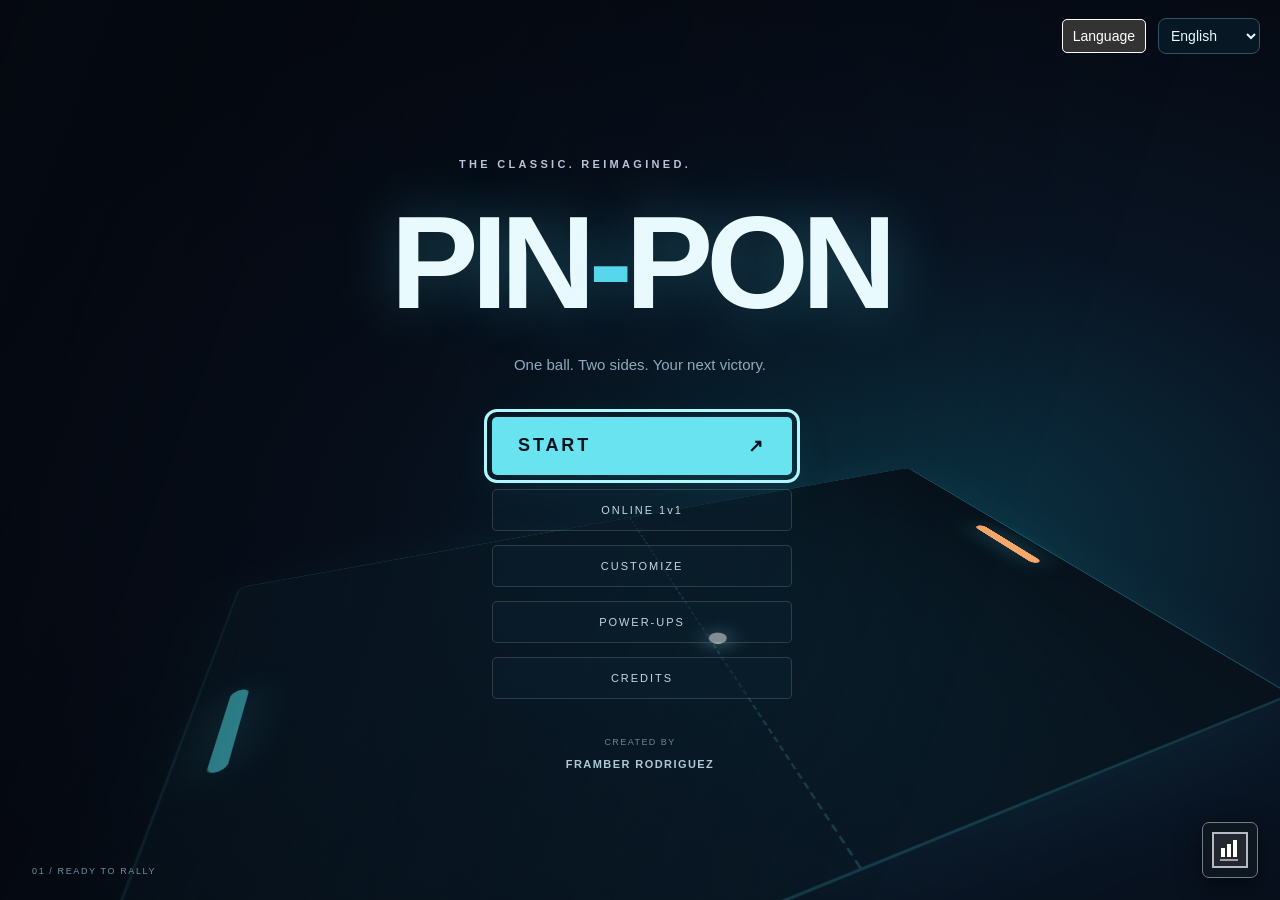
<file: index.html>
<!DOCTYPE html>
<html lang="en">
<head>
    <meta charset="UTF-8">
    <meta name="viewport" content="width=device-width, initial-scale=1.0">
    <title>PIN-PON | Framber Rodriguez</title>
    <style>
        /* --- CSS (Minor adjustments possible for new controls) --- */
        * { margin: 0; padding: 0; box-sizing: border-box; }
        :root { /* ... Color variables ... */
            --bg-color: #282c34; --game-bg: #1e1e1e; --primary-color: #fff;
            --accent-color: #ff5733; --paddle-color: #61dafb; --opponent-color: #f0db4f;
            --button-bg: #333; --star-color: rgba(255, 255, 255, 0.6);
            --win-color1: #ffc700; --win-color2: #ff5733; --win-color3: #61dafb; --win-color4: #f0db4f;
        }
        body {
            font-family: 'Segoe UI', Tahoma, Geneva, Verdana, sans-serif; background-color: var(--bg-color);
            display: flex; flex-direction: column; justify-content: center; align-items: center;
            min-height: 100vh; color: var(--primary-color);
            padding: 10px 0;
        }
        #game-container { position: relative; display: flex; flex-direction: column; align-items: center; width: 95%; max-width: 700px; }
        #game {
            position: relative; width: 100%; height: 450px; background-color: var(--game-bg);
            border: 2px solid var(--primary-color); overflow: hidden; cursor: none;
            transition: background-color 0.3s ease;
            /* Ensure game area scales nicely in fullscreen */
            margin-bottom: 15px; /* Add margin below game if controls are always visible */
        }
        /* Style for fullscreen state if needed */
        body:fullscreen #game { /* Example: Make game slightly larger in fullscreen */
           /* width: 90vw;
              height: 70vh; */
              /* Adjust as desired */
        }
        .player { position: absolute; width: 15px; height: 100px; transition: background-color 0.3s ease; }
        #player1 { left: 10px; background-color: var(--paddle-color); }
        #player2 { right: 10px; background-color: var(--opponent-color); }
        #ball { position: absolute; width: 15px; height: 15px; background-color: var(--accent-color); border-radius: 50%; transition: background-color 0.3s ease; }
        #score { position: absolute; top: 10px; left: 50%; transform: translateX(-50%); font-size: 30px; z-index: 10; }
        #modeSelection label, #options label { padding: 5px; margin-right: 5px; cursor: pointer; user-select: none; }
        #modeSelection input[type="radio"] { margin-right: 3px; cursor: pointer; }
        #controls {
            text-align: center; /* margin-top: 15px; Removed margin-top as game has margin-bottom */
            padding: 10px; background-color: rgba(0, 0, 0, 0.3);
            border-radius: 8px; width: 100%;
        }
        #options { margin: 8px 0; display: flex; flex-wrap: wrap; justify-content: center; align-items: center; gap: 10px 15px; }
        #options > div { display: inline-flex; align-items: center; }
        /* Button/Input styles (Unchanged) */
        button, select, label, input[type="number"], input[type="checkbox"], input[type="color"] { padding: 8px 10px; font-size: 14px; background-color: var(--button-bg); border: 1px solid var(--primary-color); border-radius: 5px; color: white; cursor: pointer; margin: 2px; vertical-align: middle; transition: background-color 0.2s ease; }
        button:disabled { opacity: 0.5; cursor: not-allowed; }
        input[type="color"] { padding: 2px; height: 35px; width: 50px; background-color: transparent; border: 1px solid var(--primary-color); }
        input[type="color"]::-webkit-color-swatch-wrapper { padding: 0; }
        input[type="color"]::-webkit-color-swatch { border: none; border-radius: 3px; }
        input[type="color"]::-moz-color-swatch { border: none; border-radius: 3px; }
        input[type="number"] { width: 65px; text-align: center; }
        input[type=number]::-webkit-inner-spin-button, input[type=number]::-webkit-outer-spin-button { -webkit-appearance: none; margin: 0; }
        input[type=number] { -moz-appearance: textfield; }
        button:not(:disabled):hover, select:hover, input[type="number"]:hover, input[type="color"]:hover { background-color: #555; }
        button:focus, select:focus, input[type="number"]:focus, input[type="color"]:focus { outline: 2px solid var(--accent-color); outline-offset: 2px; }
        input[type="checkbox"], input[type="radio"] { margin-right: 5px; cursor: pointer; vertical-align: middle; width: auto; padding: 0; }
        #instructions { margin-top: 10px; font-size: 13px; color: #ccc; min-height: 45px; line-height: 1.4; }
        /* Particle/Win styles (Unchanged) */
        .particle { position: absolute; width: 3px; height: 3px; border-radius: 50%; background-color: var(--star-color); animation: particleAnimation 5s linear infinite; pointer-events: none; z-index: -1; }
        @keyframes particleAnimation { 0% { transform: translate(0, 0); opacity: 0.8; } 100% { transform: translate(calc(var(--particle-vx) * 500px), calc(var(--particle-vy) * 500px)); opacity: 0; } }
        .win-particle { position: absolute; width: 6px; height: 10px; border-radius: 2px; pointer-events: none; z-index: 20; opacity: 1; }
        @keyframes win-explode { 0% { transform: translate(0, 0) rotate(0deg); opacity: 1; } 100% { transform: translate(calc(var(--vx) * 250px), calc(var(--vy) * 250px + 150px)) rotate(720deg); opacity: 0; } }
    #game { touch-action: none; }
        header { text-align: center; margin-bottom: 16px; }
        header a { color: #61dafb; }
    
[hidden] { display: none !important; }
body { background: #050a17; }
#intro-screen, #main-menu { position: fixed; inset: 0; z-index: 100; background: #050a17; display: flex; flex-direction: column; align-items: center; justify-content: center; padding: 24px; text-align: center; gap: 18px; }
#intro-screen video { width: min(960px,100%); max-height: 70vh; object-fit: contain; border-radius: 20px; }
#main-menu h1 { font-size: clamp(42px,10vw,88px); color: #61dafb; letter-spacing: .08em; }
.menu-action { padding: 15px 32px; border-radius: 12px; background: #61dafb; color: #050a17; font-weight: bold; font-size: 18px; min-width: 220px; }
#main-menu p { color: #b8c4d9; max-width: 480px; line-height: 1.6; }
#game-container { margin: auto; }
#game::after { content: ''; position: absolute; left: 50%; top: 0; bottom: 0; border-left: 2px dashed #ffffff35; pointer-events: none; }
#game.editing, #game.editing .player, #game.editing #ball { cursor: pointer; }
#game.editing .player, #game.editing #ball { outline: 2px solid #ffffff65; outline-offset: 4px; }
.selected-object { outline: 3px solid #61dafb !important; outline-offset: 4px; }
#color-editor { padding: 14px; width: 100%; border: 1px solid #61dafb; border-radius: 12px; margin-bottom: 12px; }
#color-editor p { margin: 8px; }
#game-toolbar { margin-bottom: 12px; }
@media(max-width: 500px) { #game { height: 360px; } }

body { margin:0; background:#060b14; color:#eff7ff; font-family: "Segoe UI", sans-serif; }
button { border:1px solid #ffffff26; font-family:inherit; transition: transform .2s, background .2s; }
button:focus-visible { outline:3px solid #b0f6ff; outline-offset:5px; }
button:hover { transform:translateY(-2px); }
#intro-screen { padding:0; background:#030710; }
#intro-screen video { width:100%; height:100%; max-height:none; border-radius:0; object-fit:contain; }
.intro-caption { position:absolute; bottom:28px; left:5vw; right:5vw; display:flex; justify-content:space-between; align-items:center; gap:12px; color:#ffffff8c; font-size:11px; letter-spacing:.2em; }
#intro-start { background:#07101caa; border-color:#ffffff30; color:white; font-size:11px; letter-spacing:.12em; padding:12px 18px; }
#main-menu { overflow:hidden; background: radial-gradient(ellipse at 70% 60%,#0b3545 0%,#091423 40%,#050911 80%); padding:clamp(20px,5vw,70px); }
#main-menu::before { content:''; position:absolute; inset:0; background:linear-gradient(110deg,#050911cc,transparent 75%); z-index:1; }
.menu-content { position:relative; z-index:2; width:min(650px,100%); }
.eyebrow { font-size:11px; font-weight:600; letter-spacing:.3em; color:#73daef; }
#main-menu h1 { font-size:clamp(58px,12vw,132px); line-height:1.05; margin:20px 0; font-weight:900; letter-spacing:-.055em; color:#e9faff; text-shadow:0 0 60px #53d8ec50; }
#main-menu h1 span { color:#57d7eb; }
#main-menu .menu-tagline { margin:0 auto 38px; font-size:15px; color:#8eabbd; }
.menu-buttons { display:flex; flex-direction:column; gap:10px; width:min(300px,100%); margin:auto; }
.menu-action { width:100%; background:#68e3ef; color:#03131e; border:0; padding:18px 26px; font-weight:800; font-size:18px; letter-spacing:.16em; border-radius:5px; min-width:0; box-shadow:0 10px 40px #38cee820; display:flex; align-items:center; justify-content:space-between; }
.menu-action:hover { background:#9bf4fa; }
.menu-secondary { width:100%; border-radius:5px; padding:14px; background:#0e213166; color:#c3d8e4; font-size:11px; letter-spacing:.18em; }
#main-menu .creator-line { font-size:9px; color:#6c8596; letter-spacing:.16em; margin:34px auto 0; }
.creator-line strong { color:#aec8d5; display:block; font-size:11px; margin-top:7px; }
.menu-corner { position:absolute; bottom:24px; left:32px; font-size:9px; letter-spacing:.18em; color:#6b94a2; z-index:2; }
.menu-court { position:absolute; width:900px; height:550px; border:2px solid #46dbeb30; background:linear-gradient(90deg,#0f41503b,#06111b); transform:perspective(600px) rotateX(52deg) rotateZ(-22deg); top:40%; left:20%; box-shadow:0 0 100px #36bfd811; border-radius:10px; }
.menu-court::before { content:''; position:absolute; left:50%; height:100%; border-left:2px dashed #5ddbe633; }
.menu-court i,.menu-court b { position:absolute; width:14px; height:100px; border-radius:8px; top:35%; background:#4fe3ee; box-shadow:0 0 40px #4fe3ee70; }
.menu-court i { left:25px; }.menu-court b { right:25px; background:#f7a869; }
.menu-court em { position:absolute; width:18px; height:18px; border-radius:50%; top:50%; background:white; box-shadow:0 0 25px #9feefb; animation:menu-rally 7s ease-in-out infinite alternate; }
@keyframes menu-rally { from { left:8%; top:20%; } to { left:89%; top:70%; } }
#game-header { margin:20px auto; width:95%; max-width:700px; }
#game-header h1 { letter-spacing:.08em; font-size:30px; margin:6px; }
#game-header p { font-size:12px; color:#87a2b4; }
#game { border-color:#8dbcc84d; border-radius:12px; box-shadow:0 20px 80px #0007; }
#controls { background:#0d1927; border:1px solid #223548; border-radius:12px; }
#controls label { background:transparent; border:0; color:#9bb5c6; }
#controls button,#game-toolbar button { background:#142a3c; color:#c5e5ee; border-color:#315067; border-radius:6px; }
#controls #startButton { background:#68e3ef; color:#03131e; font-weight:800; }
#settings-panel { border-top:1px solid #ffffff12; padding-top:12px; }
#settings-panel summary { cursor:pointer; font-size:11px; letter-spacing:.12em; color:#9bc0d2; padding:8px; }
#color-editor { background:#0d1927; border-color:#315067; font-size:13px; }
#credits-screen { position:fixed; inset:0; z-index:110; background:#020408; text-align:center; overflow:hidden; }
#close-credits { position:absolute; top:22px; left:24px; z-index:2; background:#111a25; color:#b6ccdb; font-size:11px; letter-spacing:.12em; padding:12px; }
.credits-mask { height:100%; overflow:hidden; mask-image:linear-gradient(transparent,black 15%,black 85%,transparent); }
#credits-roll { margin:auto; width:min(540px,90%); padding-top:100vh; padding-bottom:100vh; }
#credits-roll.rolling { animation:credits-scroll 36s linear forwards; }
@keyframes credits-scroll { from { transform:translateY(0); } to { transform:translateY(-100%); } }
#credits-roll h2 { font-size:clamp(50px,10vw,84px); color:#81e7ef; letter-spacing:.04em; margin:30px 0 75px; }
#credits-roll h3 { font-size:28px; font-weight:500; margin:16px 0 80px; }
#credits-roll p { color:#c2cdd8; font-size:16px; line-height:2; margin:16px 0 75px; }
#credits-roll .credits-role { font-size:10px; color:#6dbdcf; letter-spacing:.25em; margin-bottom:14px; }
#credits-roll .credits-end { color:#546e80; font-size:11px; letter-spacing:.2em; }
.credits-caption { position:absolute; bottom:18px; width:100%; color:#526170; font-size:9px; letter-spacing:.18em; }
@media(prefers-reduced-motion:reduce) { .menu-court em { animation:none; } #credits-roll.rolling { animation:none; padding-top:80px; } .credits-mask { overflow:auto; } }
@media(max-width:500px) { #main-menu h1 { font-size:64px; } .intro-caption span { font-size:8px; letter-spacing:.1em; } #game-toolbar button { font-size:12px; } }

/* Cinematic arena: color customization controls the surface below the lighting. */
#game-container { max-width:900px; }
#game-header { max-width:900px; }
#game { height:480px; background-image:radial-gradient(ellipse at 50% 42%,#73eaff10,transparent 70%),linear-gradient(#69dcef08 1px,transparent 1px),linear-gradient(90deg,#69dcef08 1px,transparent 1px); background-size:auto,44px 44px,44px 44px; border:2px solid #51dce875; border-radius:18px; box-shadow:0 0 0 7px #2ac3dd05,0 0 38px #32d8ee18,inset 0 0 65px #020b1675,0 25px 90px #0009; }
#game::before { content:''; position:absolute; inset:20px; border:1px solid #c7f6ff10; border-radius:8px; pointer-events:none; }
#game::after { border-left:2px dashed #7ee8f23d; box-shadow:0 0 12px #49dbec18; }
.player { border-radius:7px; background-image:linear-gradient(90deg,#ffffff60,transparent 65%); box-shadow:0 0 12px currentColor,0 0 32px currentColor; z-index:3; }
#ball { background-image:radial-gradient(circle at 32% 28%,#fff9,transparent 70%); box-shadow:0 0 12px currentColor,0 0 30px currentColor; z-index:4; }
#score { top:22px; font-size:38px; letter-spacing:.13em; font-weight:300; color:#d8f6ff; padding:7px 20px; background:#06131e85; border:1px solid #7bddf022; border-radius:12px; backdrop-filter:blur(8px); text-shadow:0 0 20px #a0edff50; }
.ball-trail { position:absolute; border-radius:50%; pointer-events:none; z-index:2; background:#e8fcff; width:12px; height:12px; }
.impact-ring { position:absolute; border:2px solid var(--impact-color); border-radius:50%; width:18px; height:18px; margin:-9px; pointer-events:none; z-index:5; animation:arena-impact .42s ease-out forwards; box-shadow:0 0 14px var(--impact-color); }
@keyframes arena-impact { from { transform:scale(.4); opacity:.95; } to { transform:scale(3.5); opacity:0; } }
#game-toolbar { display:flex; width:100%; justify-content:space-between; gap:12px; }
#game-toolbar button { font-size:11px; letter-spacing:.08em; padding:11px 16px; }
#controls { margin-top:8px; background:linear-gradient(130deg,#102637,#091421); padding:16px; }
#controls #modeSelection { display:flex; justify-content:center; align-items:center; gap:8px; }
#instructions { color:#729dad; font-size:11px; margin-top:15px; }
@media(max-width:600px) { #game { height:390px; } #score { font-size:26px; top:14px; } #controls { padding:10px; } }
@media(prefers-reduced-motion:reduce) { .ball-trail { display:none; } .impact-ring { animation:none; display:none; } }
#game-toolbar #stopButton { border-color:#65dbe75c; min-width:95px; }
@media(max-width:500px) { #game-toolbar { gap:5px; } #game-toolbar button { padding:10px 8px; font-size:10px; } #game-toolbar #stopButton { min-width:70px; } }

#score { background:#07111f !important; color:#fff !important; border:1px solid #9aeafa !important; text-shadow:none; box-shadow:0 3px 18px #0007; backdrop-filter:none; }
#score span { color:#fff; }
#powers-screen { position:fixed; inset:0; z-index:115; overflow:auto; padding:30px 16px; background:radial-gradient(ellipse at top,#163348,#050911 75%); display:flex; justify-content:center; align-items:flex-start; }
.powers-panel { width:min(760px,100%); margin:auto; text-align:center; }
.powers-panel h2 { font-size:clamp(32px,7vw,58px); letter-spacing:.05em; margin:14px 0; }
.powers-panel>p { color:#9bb4c7; line-height:1.6; font-size:13px; }
.power-actions { margin:20px 0; display:flex; justify-content:center; gap:12px; }
#powers-grid { display:grid; grid-template-columns:repeat(3,1fr); gap:12px; margin:20px 0; }
.power-card { cursor:pointer; text-align:left; display:flex; gap:12px; align-items:flex-start; padding:18px; border:1px solid #355062; background:#0b1d2b; border-radius:12px; }
.power-card:has(input:checked) { border-color:#68e3ef; background:#123a48; box-shadow:0 0 20px #4ecbe818; }
.power-card input { margin-top:5px; accent-color:#68e3ef; }
.power-card strong { display:block; font-size:15px; margin:8px 0; color:#effcff; }
.power-card small { display:block; color:#9bb4c7; line-height:1.5; font-size:11px; }
.power-card .power-symbol { font-size:24px; color:#84eff8; }
#powers-done { max-width:260px; margin:24px auto; justify-content:center; }
#power-status { font-size:11px; color:#a2dce8; letter-spacing:.06em; min-height:18px; text-align:center; }
.power-pickup { position:absolute; width:34px; height:34px; border-radius:9px; background:#102035; color:#fff; border:2px solid #c08aff; box-shadow:0 0 20px #b763ff88; display:grid; place-items:center; font-weight:800; font-size:19px; pointer-events:none; z-index:6; }
@media(max-width:600px) { #powers-grid { grid-template-columns:repeat(2,1fr); } .power-card { padding:12px; gap:5px; } }
</style>
<link rel="stylesheet" href="experience.css?v=online-20261012">
<link rel="stylesheet" href="matchmaking.css?v=online-20261012">
<script src="config.js"></script>
<script defer src="i18n.js?v=online-20261012"></script>
<script defer src="matchmaking-i18n.js?v=online-20261012"></script>
<script defer src="experience.js?v=online-20261012"></script>
<script defer src="matchmaking.js?v=online-20261012"></script>
</head>
<body>
<div id="language-bar"><label for="language-select">Language</label><select id="language-select" aria-label="Language"><option value="en">English</option><option value="es">Español</option><option value="fr">Français</option><option value="pt">Português</option><option value="de">Deutsch</option><option value="it">Italiano</option><option value="ar">العربية</option><option value="hi">हिन्दी</option><option value="zh">中文</option><option value="ja">日本語</option></select></div>
<button id="menu-leaderboard" aria-label="GLOBAL LEADERBOARD" aria-haspopup="dialog" aria-controls="online-screen">
<svg viewBox="0 0 40 40" width="40" height="40" aria-hidden="true" focusable="false"><rect x="3" y="3" width="34" height="34" fill="#232830" stroke="#b7bac2" stroke-width="2"/><path d="M11 27V18h4v9zm6 0V14h4v13zm6 0V10h4v17z" fill="#fff"/><path d="M10 30h18" stroke="#c5c9d1" stroke-width="1.5"/></svg>
<span class="leaderboard-hint">GLOBAL LEADERBOARD</span></button>
<section id="intro-screen" aria-label="Pong introduction">
<video id="intro-video" autoplay muted playsinline preload="auto" aria-label="Ten-second cinematic Pong introduction"><source src="assets/pong-intro-v2.mp4" type="video/mp4"></video>
<div class="intro-caption"><span>FRAMBER RODRIGUEZ PRESENTS</span><button id="intro-start">SKIP INTRO ↗</button></div>
</section>
<section id="main-menu" hidden aria-label="Main menu">
<div class="menu-court" aria-hidden="true"><i></i><b></b><em></em></div>
<div class="menu-content"><p class="eyebrow">THE CLASSIC. REIMAGINED.</p><h1>PIN<span>-</span>PON</h1><p class="menu-tagline">One ball. Two sides. Your next victory.</p>
<div class="menu-buttons"><button class="menu-action" id="menu-play">START <span aria-hidden="true">↗</span></button><button class="menu-secondary" id="menu-online">ONLINE 1v1</button><button class="menu-secondary" id="menu-customize">CUSTOMIZE</button><button class="menu-secondary" id="menu-powers">POWER-UPS</button><button class="menu-secondary" id="menu-credits">CREDITS</button></div>
<p class="creator-line">CREATED BY <strong>FRAMBER RODRIGUEZ</strong></p></div>
<span class="menu-corner" aria-hidden="true">01 / READY TO RALLY</span>
</section>
<section id="credits-screen" hidden aria-label="Movie-style credits">
<button id="close-credits">← MAIN MENU</button><div class="credits-mask"><div id="credits-roll">
<p class="eyebrow">A FRAMBER RODRIGUEZ GAME</p><h2>PIN-PON</h2>
<p class="credits-role">CREATOR &amp; GAME DIRECTOR</p><h3>Framber Rodriguez</h3>
<p class="credits-role">DESIGN &amp; DEVELOPMENT</p><p>Framber Rodriguez</p>
<p class="credits-role">THE ARENA</p><p>One ball. Two sides. Your next victory.</p>
<p class="credits-role">GAME MODES</p><p>Solo vs AI · Local two-player</p><p>Five difficulty levels</p>
<p class="credits-role">COMBAT &amp; POWER-UPS</p><p>Giant Paddle · Quick Paddle · Slow Motion</p><p>Mega Ball · Shield · Multiball</p><p>Random drops. Your rules.</p>
<p class="credits-role">MAKE IT YOURS</p><p>Custom tables, paddles and ball colors</p><p>Keyboard and touch controls</p>
<p class="credits-role">THE GLOBAL CHALLENGE</p><p>Compete in your difficulty category</p><p>Sign in to save your results</p>
<p class="credits-role">ENGINE &amp; TECHNOLOGY</p><p>HTML · CSS · JavaScript · Supabase</p>
<p class="credits-role">SPECIAL THANKS</p><p>To every player who keeps the rally alive</p>
<h3>Thank you for playing.</h3><p class="credits-end">PIN-PON · 2026 · Framber Rodriguez</p>
</div></div><p class="credits-caption">Scroll or drag to explore · Auto-roll resumes · Esc to return</p>
</section>
<section id="powers-screen" hidden aria-label="Power-ups menu"><div class="powers-panel"><p class="eyebrow">BUILD YOUR MATCH</p><h2>POWER-UPS</h2><p>Choose the items that can appear. Hit an item with the ball to claim it for the last player who touched the ball.</p><div class="power-actions"><button id="powers-all">ALL ON</button><button id="powers-none">ALL OFF</button></div><div id="powers-grid"></div><p id="powers-summary" role="status"></p><p class="power-note">Items appear at random times and positions during live rallies. There is no score trigger or fixed schedule. Pausing also pauses items and effects.</p><button id="powers-done" class="menu-action">DONE</button></div></section>
<header id="game-header" hidden><span class="eyebrow">FRAMBER RODRIGUEZ</span><h1>PIN-PON</h1><p>↑ / ↓ or W / S to move · Space to serve · Drag to play on touchscreens</p></header>
    <audio id="backgroundMusic" loop></audio>
    <div id="game-container" hidden>
<div id="game-toolbar"><button id="back-menu">Main Menu</button><button id="stopButton" disabled>STOP</button><button id="customize-button">Customize Colors</button></div>
<div id="color-editor" hidden><p id="color-hint">Select the table, ball or either paddle.</p><label id="selected-color-label" for="selected-color" hidden>Selected object color</label><input id="selected-color" type="color" hidden><button id="finish-customize">Done</button></div>
        <div id="game">
            <div id="score" role="status" aria-live="polite"><span id="player1Score">0</span> - <span id="player2Score">0</span></div>
            <div id="player1" class="player"></div>
            <div id="player2" class="player"></div>
            <div id="ball"></div>
        </div>
        <p id="power-status" role="status" aria-live="polite">POWER-UPS · ON</p><div id="controls" aria-label="Game Controls">
             <div id="modeSelection">
                 <input type="radio" name="gameMode" value="1p" id="mode1P" checked> <label for="mode1P">1 Player</label>
                 <input type="radio" name="gameMode" value="2p" id="mode2P"> <label for="mode2P">2 Players</label>
             </div>
             <hr style="margin: 8px 0; border-color: #555;">
             <details id="settings-panel"><summary>MATCH SETTINGS</summary><div id="options">
                 <div> <label for="difficultySelect">AI Difficulty:</label> <select id="difficultySelect"> <option value="easy">Easy</option> <option value="normal" selected>Normal</option> <option value="hard">Hard</option> <option value="veryHard">Very Hard</option> <option value="impossible">Impossible</option> </select> </div>
                 <div> <label for="winScoreInput">Win Score:</label> <input type="number" id="winScoreInput" value="10" min="1" max="1000" step="1"> </div>
                 <div> <label for="pointsPerScoreInput">Points/Score:</label> <input type="number" id="pointsPerScoreInput" value="1" min="1" max="1000" step="1"> </div>
                 <div> <label> <input type="checkbox" id="possessionToggle" checked> Serve on Score </label> </div>
                 <div hidden> <label for="player1ColorPicker">P1 Color:</label> <input type="color" id="player1ColorPicker" value="#61dafb"> </div>
                 <div hidden> <label for="player2ColorPicker">P2/AI Color:</label> <input type="color" id="player2ColorPicker" value="#f0db4f"> </div>
                 <div hidden> <label for="ballColorPicker">Ball Color:</label> <input type="color" id="ballColorPicker" value="#e8fcff"> </div>
                 <div hidden> <label for="backgroundColorPicker">BG Color:</label> <input type="color" id="backgroundColorPicker" value="#071e2b"> </div>
                 <div hidden>
                    <label for="musicSelect">Music:</label>
                    <select id="musicSelect">
                        </select>
                 </div>
             </div>
             </details><hr style="margin: 8px 0; border-color: #555;">
            <button id="startButton">START MATCH</button>
            <button id="resetButton">RESET</button><button id="match-powers">POWER-UPS</button>
            <button id="undoButton" disabled>Undo Point</button>
            <button id="toggleMusicButton" hidden>Play Music</button> <button id="fullscreenButton">Fullscreen</button> <div id="instructions"> </div>
        </div>
    </div>
    <script>
        document.addEventListener("DOMContentLoaded", () => {
            // --- Elements & Constants ---
            const game = document.getElementById("game");
            const player1El = document.getElementById("player1");
            const player2El = document.getElementById("player2");
            const ballEl = document.getElementById("ball");
            const controlsEl = document.getElementById("controls");
            const startButton = document.getElementById("startButton");
            const stopButton = document.getElementById('stopButton');
            let canResumeMatch = false;
            const resetButton = document.getElementById("resetButton");
            const undoButton = document.getElementById("undoButton");
            const difficultySelect = document.getElementById("difficultySelect");
            const possessionToggle = document.getElementById("possessionToggle");
            const toggleMusicButton = document.getElementById("toggleMusicButton"); // Correct ID
            const fullscreenButton = document.getElementById("fullscreenButton"); // NEW FS Button Ref
            const musicSelect = document.getElementById("musicSelect");       // NEW Music Select Ref
            const backgroundMusic = document.getElementById("backgroundMusic"); // NEW Audio Element Ref
            const instructionsEl = document.getElementById("instructions");
            const modeSelectionRadios = document.querySelectorAll('input[name="gameMode"]');
            const winScoreInput = document.getElementById('winScoreInput');
            const pointsPerScoreInput = document.getElementById('pointsPerScoreInput');
            const gameContainer = document.getElementById('game-container');
            const player1ScoreEl = document.getElementById("player1Score");
            const player2ScoreEl = document.getElementById("player2Score");
            const player1ColorPicker = document.getElementById('player1ColorPicker');
            const player2ColorPicker = document.getElementById('player2ColorPicker');
            const ballColorPicker = document.getElementById('ballColorPicker');
            const backgroundColorPicker = document.getElementById('backgroundColorPicker');
            // --- Music Track Data (Replace srcs with your actual file paths!) ---
            const musicTracks = [{ name: "None (music files not included)", src: "" }];
            // --- Game Constants --- (Same)
            const PADDLE_HEIGHT = 100; const PADDLE_WIDTH = 15; const BALL_SIZE = 15;
            const PLAYER_SPEED = 6; const MAX_BOUNCE_ANGLE = Math.PI / 4;
            const INITIAL_BALL_SPEED = 5; const BALL_SPEED_INCREASE = 0.2;
            const WIN_PARTICLE_COUNT = 40;
             // --- Game State --- (Same)
             let player1, player2, ball, ai;
             let score = [0, 0]; let lastUpdate = 0; let gameRunning = false;
             let ballPossessionOnScore = true; let keysPressed = {};
             let currentBallSpeed = INITIAL_BALL_SPEED; let gameMode = '1p';
             let winScoreLimit = 10; let pointsPerScoreValue = 1;
             let animationFrameId = null; let framesSinceStart = 0;
             let lastScoreState = null;
             // --- Basic Element Check ---
             // Added checks for new audio/music elements
              if (!game || !player1El || !player2El || !ballEl || !controlsEl || !startButton || !resetButton || !undoButton || !toggleMusicButton || !fullscreenButton || !musicSelect || !backgroundMusic /* ... other elements ... */) {
                 console.error("FATAL: Core game, control, or music elements not found! Check HTML IDs.");
                 alert("Error initializing game elements. Check console (F12).");
                 return;
              }
             const powerCatalog = [
                { id:'giant', name:'Giant Paddle', symbol:'↕', description:'A taller paddle for 7 seconds.' },
                { id:'quick', name:'Quick Paddle', symbol:'⚡', description:'Move faster for 7 seconds.' },
                { id:'slow', name:'Slow Motion', symbol:'◷', description:'The ball slows down for 7 seconds.' },
                { id:'bigball', name:'Mega Ball', symbol:'●', description:'A larger ball for 7 seconds.' },
                { id:'shield', name:'Shield', symbol:'◇', description:'Block one missed ball within 8 seconds.' },
                { id:'multiball', name:'Multiball', symbol:'×10', description:'Ten balls. No timer. Missed balls disappear until one remains.' }
            ];
            const enabledPowers = new Set(powerCatalog.map(p => p.id));
            let extraBalls = [];
            let pickup = null;
            let powerClock = 0;
            let lastHitter = null;
            let activeEffects = [];
            let powerReturnToMenu = true;
            const powerScreen = document.getElementById('powers-screen');
            const powerGrid = document.getElementById('powers-grid');
            const powerStatus = document.getElementById('power-status');
            const powerSummary = document.getElementById('powers-summary');
            powerCatalog.forEach(power => {
                const label = document.createElement('label'); label.className = 'power-card';
                label.innerHTML = `<input type="checkbox" checked value="${power.id}" aria-label="${power.name}"><span><span class="power-symbol" aria-hidden="true">${power.symbol}</span><strong>${power.name}</strong><small>${power.description}</small></span>`;
                label.querySelector('input').addEventListener('change', e => {
                    if (rankedMatch && (gameRunning || canResumeMatch)) rankedMatch.changed = true;
                    if (e.target.checked) enabledPowers.add(power.id); else enabledPowers.delete(power.id);
                    if (!e.target.checked && power.id === 'multiball') clearExtraBalls();
                    if (!e.target.checked) activeEffects = activeEffects.filter(effect => effect.id !== power.id);
                    if (pickup && !enabledPowers.has(pickup.id)) removePickup();
                    applyPowerDimensions(); updatePowerSummary(); updatePowerStatus();
                });
                powerGrid.appendChild(label);
            });
            function updatePowerSummary() {
                powerSummary.textContent = enabledPowers.size ? `${enabledPowers.size} of ${powerCatalog.length} power-ups enabled` : 'All power-ups OFF · Classic Pong';
            }
            function removePickup() { if (pickup) pickup.el.remove(); pickup = null; }
            function resetPowerMatch() {
                clearExtraBalls(); removePickup(); activeEffects = []; powerClock = 0; lastHitter = null;
                applyPowerDimensions(); updatePowerStatus();
            }
            function applyPowerDimensions() {
                if (!player1 || !player2 || !ball || game.clientHeight < 1) return;
                for (const paddle of [player1,player2]) {
                    const giant = activeEffects.some(e => e.id === 'giant' && e.side === paddle.side);
                    paddle.height = Math.min(giant ? 155 : PADDLE_HEIGHT, game.clientHeight);
                    paddle.speed = PLAYER_SPEED * (activeEffects.some(e => e.id === 'quick' && e.side === paddle.side) ? 1.6 : 1);
                    paddle.el.style.height = paddle.height + 'px'; paddle.move(0);
                    paddle.el.style.outline = activeEffects.some(e => e.id === 'shield' && e.side === paddle.side) ? '2px solid #c08aff' : '';
                }
                for (const current of getLiveBalls()) {
                    current.size = activeEffects.some(e => e.id === 'bigball') ? 26 : BALL_SIZE;
                    current.el.style.width = current.el.style.height = current.size + 'px';
                    current.el.style.backgroundColor = ballColorPicker.value;
                    current.el.style.color = ballColorPicker.value;
                    current.y = Math.max(0,Math.min(current.y,game.clientHeight-current.size));
                }
            }
            function updatePowerStatus() {
                const text = activeEffects.map(e => `${e.side === 'left' ? 'P1' : (gameMode === '1p' ? 'AI' : 'P2')} · ${powerCatalog.find(p => p.id === e.id).name}`);
                if (extraBalls.length) text.push('Multiball: ' + (extraBalls.length + 1));
                powerStatus.textContent = text.length ? text.join('  |  ') : (enabledPowers.size ? 'POWER-UPS · RANDOM ITEMS ON' : 'CLASSIC MODE · POWER-UPS OFF');
            }
            function spawnPowerPickup() {
                const pool = powerCatalog.filter(p => enabledPowers.has(p.id) && (p.id !== 'multiball' || !extraBalls.length));
                if (!pool.length) return;
                const power = pool[Math.floor(Math.random() * pool.length)];
                const x = game.clientWidth * (.2 + Math.random() * .6);
                const y = 100 + Math.random() * Math.max(1,game.clientHeight - 160);
                const el = document.createElement('div'); el.className = 'power-pickup';
                el.textContent = power.symbol; el.setAttribute('aria-label',power.name);
                el.style.left = x + 'px'; el.style.top = y + 'px'; game.appendChild(el);
                pickup = { id:power.id, x,y,el,expires:powerClock+9000 };
            }
            function updatePowers(deltaTime) {
                powerClock += deltaTime;
                const before = activeEffects.length;
                activeEffects = activeEffects.filter(e => e.until > powerClock);
                if (before !== activeEffects.length) { applyPowerDimensions(); updatePowerStatus(); }
                if (pickup && powerClock >= pickup.expires) removePickup();
                if (!ball.owner && enabledPowers.size && !pickup && Math.random() < 1-Math.exp(-deltaTime/8500)) spawnPowerPickup();
                if (!pickup) return;
                const collector = getLiveBalls().find(current => !current.owner && current.x + current.size >= pickup.x && current.x <= pickup.x + 34 && current.y + current.size >= pickup.y && current.y <= pickup.y + 34);
                if (!collector) return;
                const side = collector.lastHitter ? collector.lastHitter.side : (collector.velocity[0] > 0 ? 'left' : 'right');
                const id = pickup.id;
                emitImpact(pickup.x+17,pickup.y+17,'#c08aff'); removePickup();
                if (id === 'multiball') spawnMultiball(collector);
                else {
                    activeEffects = activeEffects.filter(e => !(e.id === id && (id === 'slow' || id === 'bigball' || e.side === side)));
                    activeEffects.push({id,side,until:powerClock+(id === 'shield' ? 8000 : 7000)});
                }
                applyPowerDimensions(); updatePowerStatus();
            }
            function useShield(current = ball) {
                const side = current.x <= 0 ? 'left' : (current.x+current.size >= game.clientWidth ? 'right' : null);
                const effect = activeEffects.find(e => e.id === 'shield' && e.side === side);
                if (!effect) return false;
                activeEffects = activeEffects.filter(e => e !== effect);
                current.x = side === 'left' ? 1 : game.clientWidth-current.size-1;
                current.velocity[0] = (side === 'left' ? 1 : -1) * Math.abs(current.velocity[0]);
                emitImpact(side === 'left' ? 0 : game.clientWidth,current.y+current.size/2,'#c08aff');
                applyPowerDimensions(); updatePowerStatus(); return true;
            }
            function getLiveBalls() { return ball ? [ball,...extraBalls] : []; }
            function clearExtraBalls() {
                extraBalls.forEach(current => current.el.remove()); extraBalls = [];
            }
            function spawnMultiball(seed = ball) {
                if (!seed || seed.owner || extraBalls.length) return;
                const speed = Math.min(14,Math.max(INITIAL_BALL_SPEED,Math.hypot(...seed.velocity)));
                const heading = Math.atan2(seed.velocity[1],seed.velocity[0]);
                for (let i=1;i<10;i++) {
                    const el=document.createElement('div');el.className='extra-ball';el.setAttribute('aria-hidden','true');game.appendChild(el);
                    const current=Object.create(Ball.prototype);
                    current.el=el;current.size=seed.size;current.owner=null;current.lastHitter=seed.lastHitter;
                    current.x=Math.max(20,Math.min(seed.x,game.clientWidth-seed.size-20));current.y=seed.y;
                    const angle=heading+i*Math.PI*2/10;
                    const vx=Math.cos(angle); const safeX=(vx<0?-1:1)*Math.max(.35,Math.abs(vx));
                    const vy=Math.sin(angle); const length=Math.hypot(safeX,vy);
                    current.velocity=[speed*safeX/length,speed*vy/length];
                    extraBalls.push(current);current.updateVisual();
                }
                applyPowerDimensions(); updatePowerStatus();
            }
            function resolveMultiballLosses() {
                if (!extraBalls.length) return;
                const missed=current=>current.x<=0 || current.x+current.size>=game.clientWidth;
                const before=extraBalls.length;
                extraBalls=extraBalls.filter(current=>{
                    if (!missed(current) || useShield(current)) return true;
                    current.el.remove();return false;
                });
                if (missed(ball) && !useShield(ball) && extraBalls.length) {
                    const survivor=extraBalls.pop();
                    ball.x=survivor.x;ball.y=survivor.y;ball.velocity=[...survivor.velocity];ball.lastHitter=survivor.lastHitter;ball.owner=null;
                    lastHitter=ball.lastHitter;currentBallSpeed=Math.hypot(...ball.velocity);
                    survivor.el.remove();clearBallTrail();ball.updateVisual();
                }
                if(before!==extraBalls.length) updatePowerStatus();
            }
            function getAITarget() {
                const incoming=getLiveBalls().filter(current=>!current.owner && current.velocity[0]>0);
                incoming.sort((a,b)=>(game.clientWidth-a.x)/a.velocity[0]-(game.clientWidth-b.x)/b.velocity[0]);
                return incoming[0] || ball;
            }

            function openPowerMenu(fromMenu) {
                powerReturnToMenu = fromMenu; pauseGameLoop(); finishCustomize();
                menuScreen.hidden = true; gameContainer.hidden = true; gameHeader.hidden = true;
                powerScreen.hidden = false; updatePowerSummary();
                document.getElementById('powers-done').focus();
            }
            function closePowerMenu() {
                powerScreen.hidden = true;
                if (powerReturnToMenu) showMenu();
                else { gameContainer.hidden = false; gameHeader.hidden = false; applyPowerDimensions(); document.getElementById('startButton').focus(); }
            }
            document.getElementById('menu-powers').addEventListener('click', () => openPowerMenu(true));
            document.getElementById('match-powers').addEventListener('click', () => openPowerMenu(false));
            document.getElementById('powers-done').addEventListener('click', closePowerMenu);
            function setAllPowers(on) {
                if (rankedMatch && (gameRunning || canResumeMatch)) rankedMatch.changed = true;
                enabledPowers.clear(); if (on) powerCatalog.forEach(p => enabledPowers.add(p.id));
                powerGrid.querySelectorAll('input').forEach(input => { input.checked = on; });
                if (!on) { clearExtraBalls(); removePickup(); activeEffects = []; applyPowerDimensions(); }
                updatePowerSummary(); updatePowerStatus();
            }
            document.getElementById('powers-all').addEventListener('click', () => setAllPowers(true));
            document.getElementById('powers-none').addEventListener('click', () => setAllPowers(false));
            document.addEventListener('keydown', e => { if (e.key === 'Escape' && !powerScreen.hidden) closePowerMenu(); });
            updatePowerSummary();
            // Reuse a small trail pool; no per-frame DOM allocation.
            const trailHistory = [];
            const trailNodes = Array.from({ length: 12 }, () => {
                const el = document.createElement('div');
                el.className = 'ball-trail'; el.style.opacity = '0';
                el.setAttribute('aria-hidden', 'true'); game.appendChild(el); return el;
            });
            function clearBallTrail() {
                trailHistory.length = 0;
                trailNodes.forEach(el => { el.style.opacity = '0'; });
            }
            function syncArenaColors() {
                player1El.style.color = player1ColorPicker.value;
                player2El.style.color = player2ColorPicker.value;
                ballEl.style.color = ballColorPicker.value;
            }
            function renderBallTrail(currentBall) {
                syncArenaColors();
                if (!gameRunning || currentBall.owner) { clearBallTrail(); return; }
                trailHistory.unshift({ x: currentBall.x + currentBall.size / 2, y: currentBall.y + currentBall.size / 2 });
                trailHistory.length = Math.min(trailHistory.length, trailNodes.length + 1);
                trailNodes.forEach((el, i) => {
                    const point = trailHistory[i + 1];
                    if (!point) { el.style.opacity = '0'; return; }
                    const size = Math.max(3, 12 - i * .7);
                    el.style.width = el.style.height = size + 'px';
                    el.style.left = point.x - size / 2 + 'px';
                    el.style.top = point.y - size / 2 + 'px';
                    el.style.backgroundColor = ballColorPicker.value;
                    el.style.opacity = String(.38 * (1 - i / trailNodes.length));
                });
            }
            function emitImpact(x, y, color) {
                const ring = document.createElement('div'); ring.className = 'impact-ring';
                ring.style.left = x + 'px'; ring.style.top = y + 'px';
                ring.style.setProperty('--impact-color', color);
                game.appendChild(ring); setTimeout(() => ring.remove(), 450);
            }
            // --- Classes (Player, Ball, AI - Unchanged structurally) ---
              class Player { /* ... Player class code ... */ constructor(id, side) { this.el = document.getElementById(id); if (!this.el) { throw new Error(`Player element not found: ${id}`); } this.side = side; this.height = PADDLE_HEIGHT; this.width = PADDLE_WIDTH; this.speed = PLAYER_SPEED; this.y = (game.clientHeight - this.height) / 2; } update(deltaTime) { let dy = 0; if (!gameRunning) return; if (gameMode === '1p') { if (this.side === 'left') { if (keysPressed['arrowup'] || keysPressed['w']) { dy = -this.speed; } if (keysPressed['arrowdown'] || keysPressed['s']) { dy = this.speed; } } } else { if (this.side === 'left') { if (keysPressed['arrowup']) { dy = -this.speed; } if (keysPressed['arrowdown']) { dy = this.speed; } } else if (this.side === 'right') { if (keysPressed['w']) { dy = -this.speed; } if (keysPressed['s']) { dy = this.speed; } } } if (dy !== 0) { this.move(dy); } if (keysPressed[' '] && ball.owner === this) { this.fire(); } } move(dy) { const newY = this.y + dy; const maxY = game.clientHeight - this.height; this.y = Math.max(0, Math.min(newY, maxY)); this.el.style.top = `${this.y}px`; } fire() { if (ball.owner === this) { let angle = (Math.random() - 0.5) * Math.PI / 6; if (gameMode === '1p' && this.side === "right" && player1) { const playerCenterY = player1.y + player1.height / 2; const paddleCenterY = this.y + this.height / 2; const targetY = game.clientHeight / 2 + (playerCenterY - paddleCenterY) * 0.2; const deltaY = targetY - (this.y + this.height / 2); const targetAngle = Math.atan2(deltaY, game.clientWidth * 0.8); angle = Math.max(-MAX_BOUNCE_ANGLE * 0.8, Math.min(targetAngle, MAX_BOUNCE_ANGLE * 0.8)); } const directionX = this.side === "left" ? 1 : -1; ball.velocity = [ directionX * currentBallSpeed * Math.cos(angle), currentBallSpeed * Math.sin(angle) ]; ball.owner = null; ball.lastHitter = this; lastHitter = this; } } getCenterY() { return this.y + this.height / 2; } }
              class Ball { /* ... Ball class code ... */ constructor() { this.el = ballEl; if(!this.el) { throw new Error("Ball element not found"); } this.size = BALL_SIZE; this.reset(null); } reset(ownerInstance = null) { clearExtraBalls(); clearBallTrail(); this.lastHitter = null; lastHitter = null; this.owner = ownerInstance; currentBallSpeed = INITIAL_BALL_SPEED; if (this.owner) { this.followOwner(); this.velocity = [0, 0]; } else { this.x = (game.clientWidth - this.size) / 2; this.y = (game.clientHeight - this.size) / 2; const angle = (Math.random() * Math.PI / 2) - Math.PI / 4; const directionX = Math.random() < 0.5 ? 1 : -1; this.velocity = [ directionX * currentBallSpeed * Math.cos(angle), currentBallSpeed * Math.sin(angle) ]; this.owner = null; } this.updateVisual(); updatePowerStatus(); } update(deltaTime) { if (!gameRunning && !this.owner) return; if (this.owner) { this.followOwner(); } else { const powerSpeed = activeEffects.some(e => e.id === "slow") ? .55 : 1; this.x += this.velocity[0] * powerSpeed; this.y += this.velocity[1] * powerSpeed; if (this.y <= 0) { this.y = 0; emitImpact(this.x + this.size / 2, 0, ballColorPicker.value); this.velocity[1] *= -1; } else if (this.y >= game.clientHeight - this.size) { this.y = game.clientHeight - this.size; emitImpact(this.x + this.size / 2, game.clientHeight, ballColorPicker.value); this.velocity[1] *= -1; } } this.updateVisual(); } followOwner() { if (!this.owner) return; const ownerY = this.owner.y; const ownerCenterY = ownerY + this.owner.height / 2; this.y = ownerCenterY - this.size / 2; if (this.owner.side === "left") { this.x = this.owner.width + 10 + 5; } else { this.x = game.clientWidth - this.owner.width - 10 - this.size - 5; } } updateVisual() { if (this.el) { this.el.style.left = `${this.x}px`; this.el.style.top = `${this.y}px`; if (this.el === ballEl) renderBallTrail(this); } } }
              class AI { /* ... AI class code (speed change applied in setDifficulty) ... */ constructor(playerToControl) { this.ctl = playerToControl; this.difficultyFactor = 0.7; this.reactionTimer = 0; this.reactionDelay = 150; this.fireDelay = 500; this.fireTimer = 0; this.predictiveError = 0.1; this.maxSpeedMultiplier = 1.0; } setDifficulty(level) { /* console.log(`AI Difficulty set to: ${level}`); */ switch(level) { case 'easy': this.difficultyFactor = 0.4; this.reactionDelay = 300; this.fireDelay = 800; this.predictiveError = 0.3; this.maxSpeedMultiplier = 1.0; break; case 'normal': this.difficultyFactor = 0.7; this.reactionDelay = 180; this.fireDelay = 600; this.predictiveError = 0.15; this.maxSpeedMultiplier = 1.0; break; case 'hard': this.difficultyFactor = 1.0; this.reactionDelay = 100; this.fireDelay = 400; this.predictiveError = 0.08; this.maxSpeedMultiplier = 1.2; break; case 'veryHard': this.difficultyFactor = 1.3; this.reactionDelay = 50; this.fireDelay = 250; this.predictiveError = 0.04; this.maxSpeedMultiplier = 1.4; break; case 'impossible': this.difficultyFactor = 1.8; this.reactionDelay = 0; this.fireDelay = 150; this.predictiveError = 0.01; this.maxSpeedMultiplier = 1.5; break; } /* console.log(` -> Speed Multiplier: ${this.maxSpeedMultiplier}`); */ } update(deltaTime) { /* ... AI update logic ... */ if (!gameRunning) return; const targetBall=getAITarget(); if (targetBall.owner === this.ctl) { this.fireTimer += deltaTime; if (this.fireTimer >= this.fireDelay) { this.ctl.fire(); this.fireTimer = 0; } return; } else { this.fireTimer = 0; } this.reactionTimer += deltaTime; if (this.reactionTimer >= this.reactionDelay && targetBall.velocity[0] > 0) { this.reactionTimer = 0; const distanceToPaddle = game.clientWidth - this.ctl.width - 10 - targetBall.x; const ballSpeedX = Math.max(Math.abs(targetBall.velocity[0]), 1); const timeToReach = distanceToPaddle / ballSpeedX; let predictedBallY = targetBall.y + targetBall.velocity[1] * timeToReach; const errorAmount = (Math.random() - 0.5) * 2 * this.predictiveError * game.clientHeight; predictedBallY += errorAmount; if (predictedBallY < 0 || predictedBallY > game.clientHeight - targetBall.size) { if (predictedBallY < 0) { predictedBallY = Math.abs(predictedBallY); } else { predictedBallY = (game.clientHeight - targetBall.size) - (predictedBallY - (game.clientHeight - targetBall.size)); } } const targetY = Math.max(targetBall.size / 2, Math.min(predictedBallY, game.clientHeight - targetBall.size / 2)); const paddleCenter = this.ctl.getCenterY(); const targetPaddleCenter = targetY; let dy = 0; const deadZone = this.ctl.height * 0.1 * (1 / this.difficultyFactor) ; if (paddleCenter < targetPaddleCenter - deadZone) { dy = this.ctl.speed * this.maxSpeedMultiplier; } else if (paddleCenter > targetPaddleCenter + deadZone) { dy = -this.ctl.speed * this.maxSpeedMultiplier; } if (dy !== 0) { this.ctl.move(dy); } } } }
            // --- Intro, menu and object-based customization ---
            let editingColors = false;
            let selectedColorTarget = null;
            let creditsCloseTimer = null;
            let rankedMatch = null;
            const introScreen = document.getElementById('intro-screen');
            const menuScreen = document.getElementById('main-menu');
            const introVideo = document.getElementById('intro-video');
            const creditsScreen = document.getElementById('credits-screen');
            const creditsRoll = document.getElementById('credits-roll');
            const gameHeader = document.getElementById('game-header');
            const colorEditor = document.getElementById('color-editor');
            const selectedColor = document.getElementById('selected-color');
            const colorHint = document.getElementById('color-hint');
            const colorLabel = document.getElementById('selected-color-label');
            const targets = [
                { el: player1El, picker: player1ColorPicker, name: 'Player 1 paddle' },
                { el: player2El, picker: player2ColorPicker, name: 'Player 2 / AI paddle' },
                { el: ballEl, picker: ballColorPicker, name: 'Ball' },
                { el: game, picker: backgroundColorPicker, name: 'Table' }
            ];
            function showMenu() {
                clearTimeout(creditsCloseTimer); creditsCloseTimer = null;
                pauseGameLoop(); finishCustomize(); introVideo.pause();
                introScreen.hidden = true; menuScreen.hidden = false; creditsScreen.hidden = true;
                creditsRoll.classList.remove('rolling'); gameContainer.hidden = true; gameHeader.hidden = true;
                document.getElementById('menu-play').focus();
            }
            function showGame() {
                resetPowerMatch();
                canResumeMatch = false; stopButton.disabled = true; stopButton.textContent = "STOP";
                introScreen.hidden = true; menuScreen.hidden = true; creditsScreen.hidden = true;
                gameContainer.hidden = false; gameHeader.hidden = false; applyPowerDimensions();
                resetPaddles(); ball.reset(null);
                document.getElementById('startButton').focus();
            }
            function beginCustomize() {
                pauseGameLoop(); editingColors = true;
                game.classList.add('editing'); colorEditor.hidden = false;
                colorHint.textContent = 'Select the table, ball or either paddle.';
                selectedColor.hidden = true; colorLabel.hidden = true;
            }
            function finishCustomize() {
                editingColors = false; colorEditor.hidden = true;
                game.classList.remove('editing');
                targets.forEach(t => t.el.classList.remove('selected-object'));
                selectedColorTarget = null;
            }
            function selectColorTarget(el) {
                if (!editingColors) return;
                selectedColorTarget = targets.find(t => t.el === el) || targets[3];
                targets.forEach(t => t.el.classList.remove('selected-object'));
                selectedColorTarget.el.classList.add('selected-object');
                selectedColor.value = selectedColorTarget.picker.value;
                selectedColor.hidden = false; colorLabel.hidden = false;
                colorLabel.textContent = selectedColorTarget.name + ' color';
                colorHint.textContent = 'Selected: ' + selectedColorTarget.name;
            }
            selectedColor.addEventListener('input', () => {
                if (!selectedColorTarget) return;
                selectedColorTarget.picker.value = selectedColor.value;
                selectedColorTarget.el.style.backgroundColor = selectedColor.value; syncArenaColors();
            });
            targets.forEach(t => {
                t.el.tabIndex = 0;
                t.el.setAttribute('aria-label', t.name);
                t.el.addEventListener('keydown', e => {
                    if (editingColors && (e.key === 'Enter' || e.key === ' ')) {
                        e.preventDefault(); e.stopPropagation(); selectColorTarget(t.el);
                    }
                });
            });
            document.getElementById('intro-start').addEventListener('click', showMenu);
            document.getElementById('menu-play').addEventListener('click', showGame);
            document.getElementById('menu-customize').addEventListener('click', () => { showGame(); beginCustomize(); });
            document.getElementById('customize-button').addEventListener('click', beginCustomize);
            document.getElementById('finish-customize').addEventListener('click', finishCustomize);
            document.getElementById('back-menu').addEventListener('click', showMenu);
            document.addEventListener('pong:pause', () => { pauseGameLoop(); finishCustomize(); });
            document.getElementById('menu-credits').addEventListener('click', () => {
                menuScreen.hidden = true; creditsScreen.hidden = false;
                document.dispatchEvent(new CustomEvent('pong:credits'));
                document.getElementById('close-credits').focus();
            });
            document.getElementById('close-credits').addEventListener('click', showMenu);

            document.addEventListener('keydown', e => { if (e.key === 'Escape' && !creditsScreen.hidden) showMenu(); });
            introVideo.addEventListener('ended', showMenu);
            introVideo.addEventListener('error', showMenu);
            introVideo.querySelector('source').addEventListener('error', showMenu);
            // --- Event Listeners ---
             setupEventListeners();
            let activePointer = null;
            function cancelPointerControl() {
                const pointer=activePointer;activePointer=null;
                if(pointer && game.hasPointerCapture(pointer.id)) game.releasePointerCapture(pointer.id);
            }
            window.addEventListener('blur', () => { keysPressed = {}; cancelPointerControl(); });
            game.addEventListener('pointerdown', e => {
                if (editingColors) { selectColorTarget(e.target); return; }
                if (!gameRunning || e.button !== 0 || activePointer) return;
                e.preventDefault();game.focus({preventScroll:true});
                const rect=game.getBoundingClientRect();
                activePointer={id:e.pointerId,startX:e.clientX,startY:e.clientY,dragging:e.pointerType!=='mouse',paddle:gameMode==='2p'&&e.clientX-rect.left>rect.width/2?player2:player1};
                game.setPointerCapture(e.pointerId);
                if(activePointer.dragging) movePointer(e);
            });
            game.addEventListener('pointermove', e => {
                if(!activePointer || activePointer.id!==e.pointerId) return;
                if(e.pointerType==='mouse' && !(e.buttons&1)) {cancelPointerControl();return;}
                if(!activePointer.dragging && Math.hypot(e.clientX-activePointer.startX,e.clientY-activePointer.startY)>=8) activePointer.dragging=true;
                if(activePointer.dragging) movePointer(e);
            });
            for(const event of ['pointerup','pointercancel','lostpointercapture']) game.addEventListener(event,e=>{if(activePointer?.id===e.pointerId) cancelPointerControl();});
            function movePointer(e) {
                if (!gameRunning || editingColors || !activePointer) return;
                const rect = game.getBoundingClientRect();
                const paddle=activePointer.paddle;
                const usingKeys=paddle.side==='left'?(keysPressed.arrowup||keysPressed.arrowdown||(gameMode==='1p'&&(keysPressed.w||keysPressed.s))):(keysPressed.w||keysPressed.s);
                if(usingKeys) return;
                paddle.move(e.clientY - rect.top - game.clientTop - paddle.height / 2 - paddle.y);
                if (ball.owner === paddle) paddle.fire();
            }
            // --- Game Functions ---
             function setupEventListeners() {
                 document.addEventListener('keydown', e => {
                     const key=e.key.toLowerCase();
                     if(!gameRunning || editingColors || !['arrowup','arrowdown','w','s',' '].includes(key)) return;
                     if(e.target.closest('input,select,textarea,[contenteditable="true"]')) return;
                     e.preventDefault();e.stopPropagation();cancelPointerControl();
                     if(!keysPressed[key]) {
                         const paddle=key==='arrowup'||key==='arrowdown'?player1:(key==='w'||key==='s'?(gameMode==='2p'?player2:player1):null);
                         if(paddle) paddle.move((key==='arrowup'||key==='w'?-1:1)*paddle.speed);
                         if(key===' ' && ball.owner) ball.owner.fire();
                     }
                     keysPressed[key]=true;
                 },true);
                 document.addEventListener('keyup', e => {keysPressed[e.key.toLowerCase()]=false;});
                 startButton.addEventListener("click", startGame);
                 resetButton.addEventListener("click", handleResetGame);
                 stopButton.addEventListener('click', () => {
                     if (gameRunning) pauseGameLoop();
                     else if (canResumeMatch) resumeMatch();
                 });
                 undoButton.addEventListener("click", handleUndoPoint);
                 toggleMusicButton.addEventListener("click", handleToggleMusic); // Updated handler name
                 fullscreenButton.addEventListener("click", toggleFullscreen);   // NEW Fullscreen handler
                 musicSelect.addEventListener("change", handleMusicSelection); // NEW Music select handler
                 difficultySelect.addEventListener("change", changeDifficulty);
                 possessionToggle.addEventListener("change", (e) => { ballPossessionOnScore = e.target.checked; });
                 modeSelectionRadios.forEach(radio => { radio.addEventListener('change', handleModeChange); });
                 winScoreInput.addEventListener('change', handleWinScoreChange);
                 pointsPerScoreInput.addEventListener('change', handlePointsChange);
                 player1ColorPicker.addEventListener('input', (e) => { player1El.style.backgroundColor = e.target.value; });
                 player2ColorPicker.addEventListener('input', (e) => { player2El.style.backgroundColor = e.target.value; });
                 ballColorPicker.addEventListener('input', (e) => { ballEl.style.backgroundColor = e.target.value; });
                 backgroundColorPicker.addEventListener('input', (e) => { game.style.backgroundColor = e.target.value; });
                 // NEW: Listener for fullscreen changes (e.g., user pressing ESC)
                 document.addEventListener('fullscreenchange', updateFullscreenButton);
             }
             function initializeGame() {
                 resetPowerMatch();
                 canResumeMatch = false; stopButton.disabled = true; stopButton.textContent = "STOP";
                 console.log("Initializing game...");
                 try {
                     if (animationFrameId) { cancelAnimationFrame(animationFrameId); animationFrameId = null; }
                     gameRunning = false;
                     populateMusicSelect(); // Populate dropdown first
                     handleMusicSelection(); // Set initial music state based on default selection
                     score = [0, 0]; lastScoreState = null; keysPressed = {}; framesSinceStart = 0;
                     if (!player1) player1 = new Player("player1", "left");
                     if (!player2) player2 = new Player("player2", "right");
                     if (!ball) ball = new Ball(); else ball.reset(null);
                     if (!ai) ai = new AI(player2);
                     handleWinScoreChange({ target: winScoreInput });
                     handlePointsChange({ target: pointsPerScoreInput });
                     ballPossessionOnScore = possessionToggle.checked;
                     gameMode = document.querySelector('input[name="gameMode"]:checked').value;
                     player1El.style.backgroundColor = player1ColorPicker.value;
                     player2El.style.backgroundColor = player2ColorPicker.value;
                     ballEl.style.backgroundColor = ballColorPicker.value;
                     game.style.backgroundColor = backgroundColorPicker.value;
                     handleModeChange();
                     resetPaddles();
                     ball.updateVisual();
                     updateScoreDisplay();
                     updateInstructions();
                     undoButton.disabled = true;
                     updateFullscreenButton(); // Set initial fullscreen button text
                     backgroundMusic.pause(); // Ensure music is paused on init
                     updateMusicToggleButton(); // Set initial music button text
                     console.log("Initialization complete. Ready to start.");
                 } catch (error) { /* ... error handling ... */ console.error("Error during game initialization:", error); alert(`A critical error occurred during initialization: ${error.message}. Check the console (F12).`); /* disable buttons */ }
             }
             // NEW: Populate Music Select Dropdown
             function populateMusicSelect() {
                musicSelect.innerHTML = ''; // Clear existing options
                musicTracks.forEach(track => {
                    const option = document.createElement('option');
                    option.value = track.src;
                    option.textContent = track.name;
                    musicSelect.appendChild(option);
                });
             }
             // NEW: Handle Music Selection Change
             function handleMusicSelection() {
                const selectedSrc = musicSelect.value;
                if (selectedSrc && backgroundMusic.src !== selectedSrc) { // Check if src actually changed
                    backgroundMusic.src = selectedSrc;
                    console.log(`Music source set to: ${selectedSrc}`);
                    // Don't auto-play here, wait for user action (Start Game or Toggle Button)
                    // If music was playing, changing track might stop it depending on browser,
                    // so pause explicitly unless we intend to autoplay the new track.
                     if (!backgroundMusic.paused) {
                        backgroundMusic.pause(); // Pause if changing track while playing
                        // Optionally attempt to play new track immediately: playMusic();
                     }
                } else if (!selectedSrc) {
                    // "None" selected
                    backgroundMusic.pause();
                    backgroundMusic.removeAttribute("src"); // Clear src
                    console.log("Music set to None.");
                }
                updateMusicToggleButton(); // Update button text based on new state
             }
             // NEW: Handle Toggle Music Button
             function handleToggleMusic() {
                if (backgroundMusic.paused) {
                    playMusic();
                } else {
                    pauseMusic();
                }
             }
             // NEW: Play Music Function (with error handling)
             function playMusic() {
                const selectedSrc = musicSelect.value;
                if (!selectedSrc) {
                    console.log("Play clicked, but no music selected.");
                    return;
                }
                // Ensure src is set if it wasn't (e.g., after selecting None then a track)
                if (!backgroundMusic.src || backgroundMusic.src !== selectedSrc) {
                   backgroundMusic.src = selectedSrc;
                }
                console.log("Attempting to play music...");
                const playPromise = backgroundMusic.play();
                if (playPromise !== undefined) {
                    playPromise.then(_ => {
                        // Autoplay started!
                        console.log("Music playback started.");
                        updateMusicToggleButton();
                    })
                    .catch(error => {
                        // Autoplay was prevented.
                        console.warn("Music playback failed:", error);
                        // Optionally inform the user they might need to click again or start the game.
                        updateMusicToggleButton(); // Reflect that it's paused
                    });
                } else {
                     // Older browsers might not return a promise. Assume it might work.
                     updateMusicToggleButton();
                }
             }
             // NEW: Pause Music Function
             function pauseMusic() {
                 backgroundMusic.pause();
                 console.log("Music paused.");
                 updateMusicToggleButton();
             }
             // NEW: Update Toggle Music Button Text
             function updateMusicToggleButton() {
                if (backgroundMusic.paused) {
                    toggleMusicButton.textContent = "Play Music";
                } else {
                    toggleMusicButton.textContent = "Pause Music";
                }
             }
             // NEW: Toggle Fullscreen Function
             function toggleFullscreen() {
                if (!document.fullscreenElement) {
                    // Enter fullscreen
                    document.documentElement.requestFullscreen()
                        .catch(err => {
                            console.error(`Error attempting to enable full-screen mode: ${err.message} (${err.name})`);
                            alert(`Could not enter fullscreen mode: ${err.message}`);
                        });
                } else {
                    // Exit fullscreen
                    if (document.exitFullscreen) {
                        document.exitFullscreen();
                    }
                }
                // Button text updated by 'fullscreenchange' event listener
             }
             // NEW: Update Fullscreen Button Text based on state
             function updateFullscreenButton() {
                 if (document.fullscreenElement) {
                     fullscreenButton.textContent = "Exit Fullscreen";
                 } else {
                     fullscreenButton.textContent = "Fullscreen";
                 }
             }
             function handleWinScoreChange(e) { if (rankedMatch && (gameRunning || canResumeMatch)) rankedMatch.changed = true; /* ... same ... */ let newValue = parseInt(e.target.value, 10); const minVal = parseInt(winScoreInput.min, 10) || 1; const maxVal = parseInt(winScoreInput.max, 10) || 1000; if (isNaN(newValue)) { newValue = 10; } winScoreLimit = Math.max(minVal, Math.min(newValue, maxVal)); e.target.value = winScoreLimit; console.log("Win score limit set to:", winScoreLimit); updateInstructions(); }
             function handlePointsChange(e) { if (rankedMatch && (gameRunning || canResumeMatch)) rankedMatch.changed = true; /* ... same ... */ let newValue = parseInt(e.target.value, 10); if (isNaN(newValue) || newValue < 1) { newValue = 1; } const maxVal = parseInt(pointsPerScoreInput.max, 10) || 1000; pointsPerScoreValue = Math.min(newValue, maxVal); e.target.value = pointsPerScoreValue; console.log("Points per score set to:", pointsPerScoreValue); updateInstructions(); }
             function handleModeChange() { if (rankedMatch && (gameRunning || canResumeMatch)) rankedMatch.changed = true; /* ... same ... */ const selectedMode = document.querySelector('input[name="gameMode"]:checked').value; gameMode = selectedMode; const is1P = (gameMode === '1p'); difficultySelect.disabled = !is1P; difficultySelect.style.opacity = is1P ? '1' : '0.5'; difficultySelect.style.cursor = is1P ? 'pointer' : 'not-allowed'; if (is1P && ai) { changeDifficulty({ target: difficultySelect }); } resetPaddles(); if (ball) ball.reset(null); updateInstructions(); }
             function updateInstructions() { /* ... same ... */ let text = `Win: ${winScoreLimit} | Pts: ${pointsPerScoreValue} | `; if (gameMode === '1p') { const difficultyText = difficultySelect.options[difficultySelect.selectedIndex].text; text += `P1 [↑][↓] | Fire [Space] | AI: ${difficultyText}`; } else { text += `P1 [↑][↓] | P2 [W][S] | Fire [Space]`; } instructionsEl.innerHTML = text.replace(/\|/g, '<span style="opacity:0.5; margin: 0 4px;">|</span>'); }
             function resumeMatch() {
                 if (!canResumeMatch || gameRunning) return;
                 if (editingColors) finishCustomize();
                 canResumeMatch = false; gameRunning = true; keysPressed = {};
                 lastUpdate = performance.now(); stopButton.textContent = 'STOP'; stopButton.disabled = false;
                 playMusic(); animationFrameId = requestAnimationFrame(update);
             }
             function startGame() {
                 if (canResumeMatch) { resumeMatch(); return; }
                 if (editingColors) finishCustomize(); // Modified to play music on start
                 if (gameRunning) { return; }
                 console.log(`Starting game... Mode: ${gameMode}, Difficulty: ${gameMode === '1p' ? difficultySelect.value : 'N/A'}`);
                 try {
                     if (!player1 || !player2 || !ball) { throw new Error("Initialization failed, cannot start game."); }
                     rankedMatch = { difficulty: difficultySelect.value, mode: gameMode, target: winScoreLimit, points: pointsPerScoreValue, items: [...enabledPowers].sort().join(','), undo: false, changed: false, session: window.PongOnline?.userId || null, id: crypto.randomUUID() };
                     resetPowerMatch(); score = [0, 0]; keysPressed = {}; framesSinceStart = 0; lastScoreState = null; undoButton.disabled = true;
                     updateScoreDisplay(); resetPaddles();
                     player1El.style.backgroundColor = player1ColorPicker.value; player2El.style.backgroundColor = player2ColorPicker.value; ballEl.style.backgroundColor = ballColorPicker.value; game.style.backgroundColor = backgroundColorPicker.value;
                     if (gameMode === '1p') { changeDifficulty({ target: difficultySelect }); }
                     ball.reset(null);
                     gameRunning = true; stopButton.disabled = false; stopButton.textContent = 'STOP';
                     // Attempt to play selected music on game start
                     playMusic(); // Uses the function which handles 'None' selection etc.
                     lastUpdate = performance.now();
                     if (animationFrameId) cancelAnimationFrame(animationFrameId);
                     animationFrameId = requestAnimationFrame(update);
                     console.log("Game loop started.");
                 } catch (error) { /* ... error handling ... */ console.error("Error starting game:", error); alert(`Failed to start game: ${error.message}`); gameRunning = false; }
             }
             function pauseGameLoop(winnerMessage = "") { // Modified to pause music on win/stop
                 if (!gameRunning && !winnerMessage) return;
                 console.log("Pausing game loop.");
                 const wasRunning = gameRunning;
                 gameRunning = false; cancelPointerControl(); clearBallTrail();
                 if (wasRunning && !winnerMessage) { canResumeMatch = true; stopButton.textContent = 'RESUME'; }
                 if (winnerMessage) { canResumeMatch = false; stopButton.disabled = true; stopButton.textContent = 'STOP'; }
                 if (animationFrameId) { cancelAnimationFrame(animationFrameId); animationFrameId = null; }
                 keysPressed = {};
                 // Pause music only if game was actually running or ending
                 if (wasRunning) {
                    pauseMusic();
                 }
                 if (winnerMessage) {
                    lastScoreState = null; undoButton.disabled = true;
                    if (ball) ball.reset(null);
                    updateInstructions();
                    setTimeout(() => { alert(window.PongI18n ? window.PongI18n.translate(winnerMessage) : winnerMessage); }, 50);
                 }
             }
             function handleResetGame() { // Modified to pause music
                console.log("Reset button clicked.");
                pauseGameLoop(); // Stop the current game loop & pause music if running
                initializeGame(); // Re-initialize everything (sets music state based on selection)
             }
             function handleUndoPoint() { if (rankedMatch) rankedMatch.undo = true; /* ... same ... */ if (!lastScoreState) { console.log("Undo clicked, but no previous score state found."); return; } console.log("Undoing last point..."); score = [...lastScoreState.score]; updateScoreDisplay(); let server = null; if (ballPossessionOnScore) { server = (lastScoreState.scorer === 1) ? player2 : player1; } ball.reset(server); console.log(`Score reverted to ${score[0]}-${score[1]}. Ball reset.`); lastScoreState = null; undoButton.disabled = true; }
             function resetPaddles() { /* ... same ... */ try { if (player1) { player1.y = (game.clientHeight - player1.height) / 2; player1.el.style.top = `${player1.y}px`; } if (player2) { player2.y = (game.clientHeight - player2.height) / 2; player2.el.style.top = `${player2.y}px`; } } catch(e) { console.error("Error resetting paddles", e); } }
             function changeDifficulty(event) { if (rankedMatch && (gameRunning || canResumeMatch) && event.target.value !== rankedMatch.difficulty) rankedMatch.changed = true; /* ... same ... */ const difficulty = event.target.value; if (ai && gameMode === '1p') { ai.setDifficulty(difficulty); updateInstructions(); } }
             function updateScoreDisplay() { /* ... same ... */ player1ScoreEl.textContent = score[0]; player2ScoreEl.textContent = score[1]; }
             function checkCollisions(current = ball) {
                 if (!gameRunning || current.owner) return;
                 let paddle=null;
                 if(current.velocity[0]<0 && current.x<=player1.el.offsetLeft+player1.width+current.size/2 && current.x>=player1.el.offsetLeft && current.y+current.size>player1.y && current.y<player1.y+player1.height) paddle=player1;
                 else if(current.velocity[0]>0 && current.x+current.size>=player2.el.offsetLeft-current.size/2 && current.x<=player2.el.offsetLeft+player2.width && current.y+current.size>player2.y && current.y<player2.y+player2.height) paddle=player2;
                 if(!paddle)return;
                 const angle=(paddle.getCenterY()-(current.y+current.size/2))/(paddle.height/2)*MAX_BOUNCE_ANGLE;
                 const speed=Math.min(14,Math.hypot(...current.velocity)+BALL_SPEED_INCREASE);
                 current.velocity=[(paddle.side==='left'?1:-1)*speed*Math.cos(angle),-speed*Math.sin(angle)];
                 current.lastHitter=paddle;
                 current.x=paddle.side==='left'?paddle.el.offsetLeft+paddle.width+1:paddle.el.offsetLeft-current.size-1;
                 if(current===ball){lastHitter=paddle;currentBallSpeed=speed;}
                 emitImpact(current.x+(paddle.side==='right'?current.size:0),current.y+current.size/2,paddle.side==='left'?player1ColorPicker.value:player2ColorPicker.value);
             }

             function checkScored() { /* ... same ... */ if (!gameRunning || ball.owner || extraBalls.length || framesSinceStart < 5) return; if (useShield()) return; const gameWidth = game.clientWidth; let scorer = 0; if (ball.x <= 0) { scorer = 2; } else if (ball.x + ball.size >= gameWidth) { scorer = 1; } if (scorer !== 0) { lastScoreState = { score: [...score], scorer: scorer }; undoButton.disabled = false; if (scorer === 1) { score[0] += pointsPerScoreValue; } else { score[1] += pointsPerScoreValue; } updateScoreDisplay(); if (score[0] >= winScoreLimit || score[1] >= winScoreLimit) { const winnerName = score[0] >= winScoreLimit ? 'Player 1' : (gameMode === '1p' ? 'AI' : 'Player 2'); const finalScoreMsg = `Final Score: ${score[0]} - ${score[1]}`; console.log(`${winnerName} wins! ${finalScoreMsg}`); document.dispatchEvent(new CustomEvent('pong:result', { detail: { ...rankedMatch, playerScore: score[0], opponentScore: score[1], eligible: !!rankedMatch && rankedMatch.mode === '1p' && rankedMatch.target === 10 && rankedMatch.points === 1 && !rankedMatch.undo && !rankedMatch.changed && rankedMatch.session === (window.PongOnline?.userId || null) } })); rankedMatch = null; triggerWinAnimation(scorer === 1 ? 'left' : 'right'); pauseGameLoop(`${winnerName} wins! ${finalScoreMsg}`); } else { const server = ballPossessionOnScore ? (scorer === 1 ? player1 : player2) : null; ball.reset(server); } } }
             function triggerWinAnimation(winnerSide) { /* ... same ... */ const colors = ['var(--win-color1)', 'var(--win-color2)', 'var(--win-color3)', 'var(--win-color4)']; const emitterX = game.clientWidth / 2; const emitterY = game.clientHeight / 2; for (let i = 0; i < WIN_PARTICLE_COUNT; i++) { const particle = document.createElement('div'); particle.classList.add('win-particle'); game.appendChild(particle); const angle = Math.random() * Math.PI * 2; const speed = 0.8 + Math.random() * 0.7; const duration = 1.5 + Math.random() * 1.0; particle.style.backgroundColor = colors[Math.floor(Math.random() * colors.length)]; particle.style.left = `${emitterX}px`; particle.style.top = `${emitterY}px`; particle.style.setProperty('--vx', Math.cos(angle) * speed); particle.style.setProperty('--vy', Math.sin(angle) * speed); particle.style.animation = `win-explode ${duration}s ease-out forwards`; setTimeout(() => { particle.remove(); }, duration * 1000); } }
             // --- Game Loop --- (Unchanged)
             function update(time) { if (!gameRunning) { animationFrameId = null; return; } const deltaTime = time - lastUpdate; const cappedDeltaTime = Math.min(deltaTime, 50); lastUpdate = time; framesSinceStart++; try { player1.update(cappedDeltaTime); if (gameMode === '1p') { ai.update(cappedDeltaTime); } else { player2.update(cappedDeltaTime); } getLiveBalls().forEach(current => { current.update(cappedDeltaTime); checkCollisions(current); }); updatePowers(cappedDeltaTime); resolveMultiballLosses(); checkScored(); if (gameRunning) { animationFrameId = requestAnimationFrame(update); } else { console.log("Game loop ending because gameRunning became false."); animationFrameId = null; } } catch (error) { console.error("Error during game update:", error); alert(`A critical error occurred during the game loop: ${error.message}. Check the console (F12). Game stopped.`); pauseGameLoop(); } }
            // --- Start Initialization ---
             initializeGame();
        }); // End DOMContentLoaded
    </script>
</body>
</html>
</file>
<file: experience.css>
#language-bar { position:fixed; z-index:150; top:16px; right:18px; display:flex; gap:8px; align-items:center; color:#b8d8e6; font-size:11px; }
#language-select { background:#081724; color:#e7fbff; border:1px solid #315364; padding:8px; border-radius:8px; max-width:125px; }
#main-menu { overflow-y:auto; }
.menu-content { padding:85px 20px 55px; }
.menu-buttons { max-width:320px; margin:auto; }
#credits-roll.rolling { animation:none !important; padding-top:0; padding-bottom:0; will-change:transform; }
.credits-mask { touch-action:none; cursor:grab; }
.credits-mask:active { cursor:grabbing; }
#online-screen { position:fixed; inset:0; z-index:120; background:#030912f5; overflow-y:auto; padding:90px 20px 40px; box-sizing:border-box; }
.online-panel { width:min(850px,100%); margin:auto; }
.online-panel h2 { font-size:clamp(26px,6vw,50px); color:#c9faff; margin:0 0 25px; }
.online-panel p { color:#a4bdce; font-size:13px; line-height:1.6; }
.online-panel input,.online-panel select { background:#102331; color:white; border:1px solid #4c6479; border-radius:6px; padding:10px; max-width:100%; box-sizing:border-box; }
.online-panel label { color:#d0e8f2; font-size:12px; }
.online-filters,.auth-controls { display:flex; gap:12px; flex-wrap:wrap; align-items:center; margin:18px 0; }
#auth-form { display:flex; flex-wrap:wrap; gap:8px; align-items:center; }
#leaderboard-table { width:100%; border-collapse:collapse; color:#dff6ff; font-size:14px; margin:24px 0; }
#leaderboard-table th,#leaderboard-table td { padding:14px 10px; border-bottom:1px solid #243d50; text-align:start; }
#leaderboard-table th { color:#72dce8; font-size:11px; }
#leaderboard-table td:nth-child(2) { word-break:break-word; }
#online-message,#auth-message,#ranking-message { min-height:20px; }
#ranking-message { text-align:center; color:#b5d3e3; font-size:12px; }
#online-close { margin-top:15px; }
@media(max-width:500px) { #language-bar label { display:none; } .online-panel th,.online-panel td { padding:10px 4px !important; font-size:11px; } }

/* Fixed ranking shortcut, inspired by the supplied square bar-chart symbol. */
#menu-leaderboard { position:fixed; bottom:calc(20px + env(safe-area-inset-bottom)); right:calc(20px + env(safe-area-inset-right)); z-index:105; width:56px; height:56px; padding:7px; display:grid; place-items:center; border:1px solid #717b8b; border-radius:7px; background:#101720ee; box-shadow:0 5px 24px #0008; cursor:pointer; }
#menu-leaderboard svg { display:block; width:40px; height:40px; }
#menu-leaderboard:hover,#menu-leaderboard:focus-visible { border-color:#82e8f3; box-shadow:0 0 22px #61d9eb44; outline:2px solid #82e8f3; outline-offset:3px; }
.leaderboard-hint { position:absolute; right:0; bottom:68px; padding:10px 13px; border:1px solid #35586b; border-radius:6px; background:#081824; color:#dffaff; white-space:nowrap; font-size:10px; letter-spacing:.12em; opacity:0; visibility:hidden; pointer-events:none; }
#menu-leaderboard:hover .leaderboard-hint,#menu-leaderboard:focus-visible .leaderboard-hint { opacity:1; visibility:visible; }
body:has(#intro-screen:not([hidden])) #menu-leaderboard,
body:has(#credits-screen:not([hidden])) #menu-leaderboard,
body:has(#powers-screen:not([hidden])) #menu-leaderboard,
body:has(#online-screen:not([hidden])) #menu-leaderboard { display:none; }
@media(max-width:500px) { #menu-leaderboard { bottom:calc(14px + env(safe-area-inset-bottom)); right:calc(14px + env(safe-area-inset-right)); width:50px; height:50px; padding:5px; } }

.extra-ball { position:absolute; width:15px; height:15px; border-radius:50%; background:#e8fcff; color:#e8fcff; box-shadow:0 0 8px currentColor,0 0 18px currentColor; pointer-events:none; z-index:3; }
</file>
<file: matchmaking.css>
#matchmaker-screen { position:fixed;inset:0;z-index:108;background:radial-gradient(ellipse at 50% 20%,#133244,#030a13 75%);overflow-y:auto;padding:76px 20px 30px; }
.mm-shell { max-width:950px;margin:auto;text-align:center;color:#e6fbff; }
.mm-header h1 { font-size:clamp(32px,6vw,54px);letter-spacing:.08em;margin:12px 0; }
.mm-shell p { color:#a5c4d4;font-size:13px;line-height:1.6;margin:14px 0; }
#mm-lobby { max-width:560px;margin:24px auto;border:1px solid #396175;background:#0b1c2ad9;border-radius:16px;padding:28px; }
.mm-shell select,.mm-shell input { background:#092435;color:#e6fbff;border:1px solid #46718a;border-radius:7px;padding:10px; }
.mm-shell label { border:0;background:transparent;color:#b6e0ed;cursor:default; }
.mm-server { display:flex;align-items:center;justify-content:center;gap:10px; }
.mm-actions { display:flex;gap:12px;margin:28px 0 18px;align-items:center; }
.mm-actions #mm-find { flex:1;justify-content:center;font-size:16px; }
#mm-room-form { display:flex;align-items:center;justify-content:center;gap:6px;flex-wrap:wrap; }
#mm-room-code { width:115px;letter-spacing:.16em;text-transform:uppercase; }
#mm-room-share { font-size:28px;letter-spacing:.1em;color:#81eef9; }
.mm-score { display:grid;grid-template-columns:1fr auto 1fr;align-items:center;gap:14px;background:#071522;border:1px solid #2e617b;padding:15px 20px;border-radius:12px; }
.mm-score span { overflow-wrap:anywhere;font-size:14px; }
#mm-score { color:#fff;font-size:32px;white-space:nowrap; }
.mm-court-wrap { position:relative;width:100%;margin:auto; }
#mm-canvas { display:block;width:100%;height:auto;aspect-ratio:9/5;border:1px solid #467789;border-radius:10px;touch-action:none; }
#mm-canvas:focus-visible { outline:2px solid #78eafa;outline-offset:3px; }
#mm-result { position:absolute;inset:0;display:flex;flex-direction:column;align-items:center;justify-content:center;background:#030914e8;border-radius:10px;padding:18px; }
#mm-result[hidden] { display:none; }
#mm-outcome { font-size:clamp(24px,7vw,50px);color:#99f4ff; }
#mm-rematch { min-width:190px;background:#75deeb;color:#051720;font-weight:800;padding:15px 25px;letter-spacing:.1em; }
#mm-network { color:#ffbd88;min-height:20px; }
body:has(#matchmaker-screen:not([hidden])) #menu-leaderboard { display:none; }
@media(max-width:550px) { #matchmaker-screen { padding:70px 12px 20px; } #mm-lobby { padding:18px; } .mm-actions { flex-direction:column; } .mm-actions button { width:100%; } .mm-score { padding:10px;gap:5px; } .mm-score span { font-size:11px; } #mm-score { font-size:26px; } #mm-result p { margin:5px 0;font-size:11px; } #mm-rematch { padding:8px 12px; } }
.mm-score { direction:ltr; }
</file>
